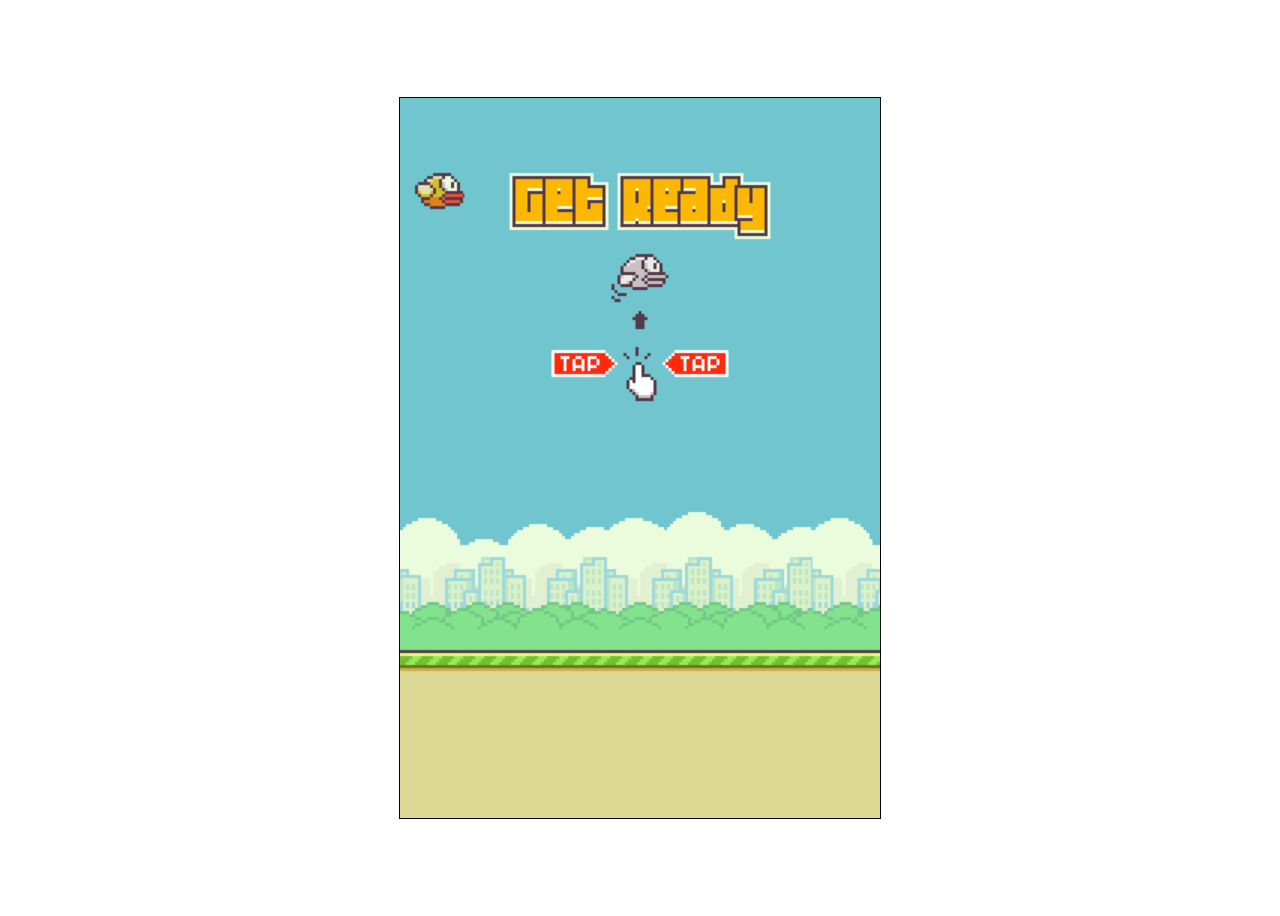
<file: flappy-bird/index.html>
<!DOCTYPE html>
<html lang="en">
<head>
    <meta charset="UTF-8">
    <meta name="viewport" content="width=device-width, initial-scale=1.0">
    <title>Flappy Bird - DevSoutinho</title>
    <link rel="preconnect" href="https://fonts.gstatic.com">
    <link href="https://fonts.googleapis.com/css2?family=VT323&display=swap" rel="stylesheet">
</head>
<body>
    <canvas id="game-canvas" width="320" height="480"></canvas>
    <style>
        body {
          min-height: 100vh;
          display: flex;
          justify-content: center;
          align-items: center;
        }
        canvas {
          border: 1px solid #000;
          display: block;
          margin: 0 auto;
          width: 480px;
          height: 720px;
        }
    </style>

    <script src="./jogo.js"></script>
</body>
</html>
</file>
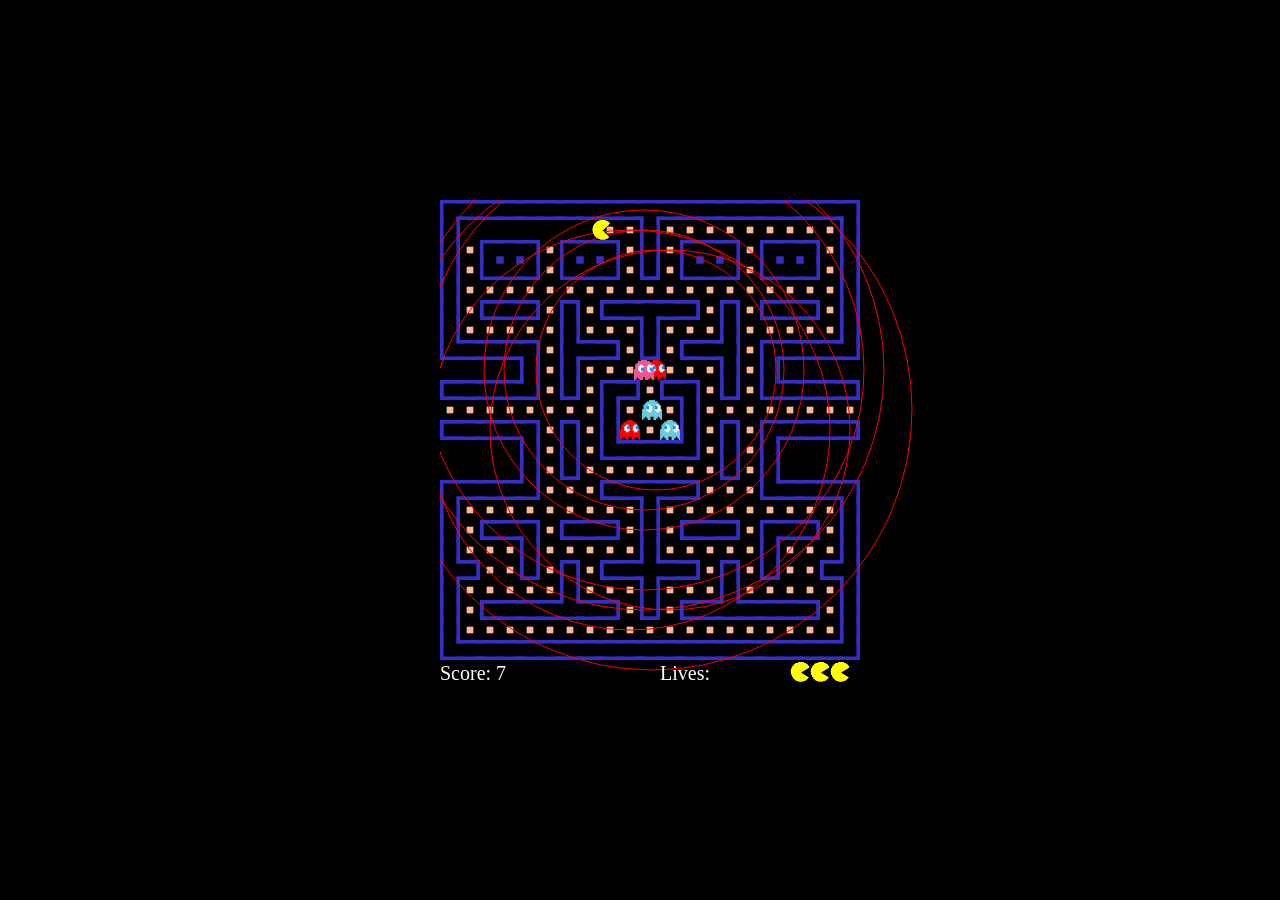
<file: pacman/pacman.html>
<!DOCTYPE html>
<html lang="en">

<head>
    <meta charset="UTF-8">
    <meta http-equiv="X-UA-Compatible" content="IE=edge">
    <meta name="viewport" content="width=device-width, initial-scale=1.0">
    <title>Pacman</title>
</head>

<body style="margin: 0; background-color: black; display: flex; align-items: center; justify-content: center; width: 100%; height: 100vh; padding-left: 50px;">
    <canvas id="canvas" width="500" height="500"></canvas>
    <div style="display:none;">
        <img id="animation" src="animations.gif" width="140" height="20">
        <img id="ghosts" src="ghost.png" width="140" height="20">
    </div>
    <script src="ghost.js"></script>
    <script src="pacman.js"></script>
    <script src="game.js"></script>
</body>

</html>
</file>
